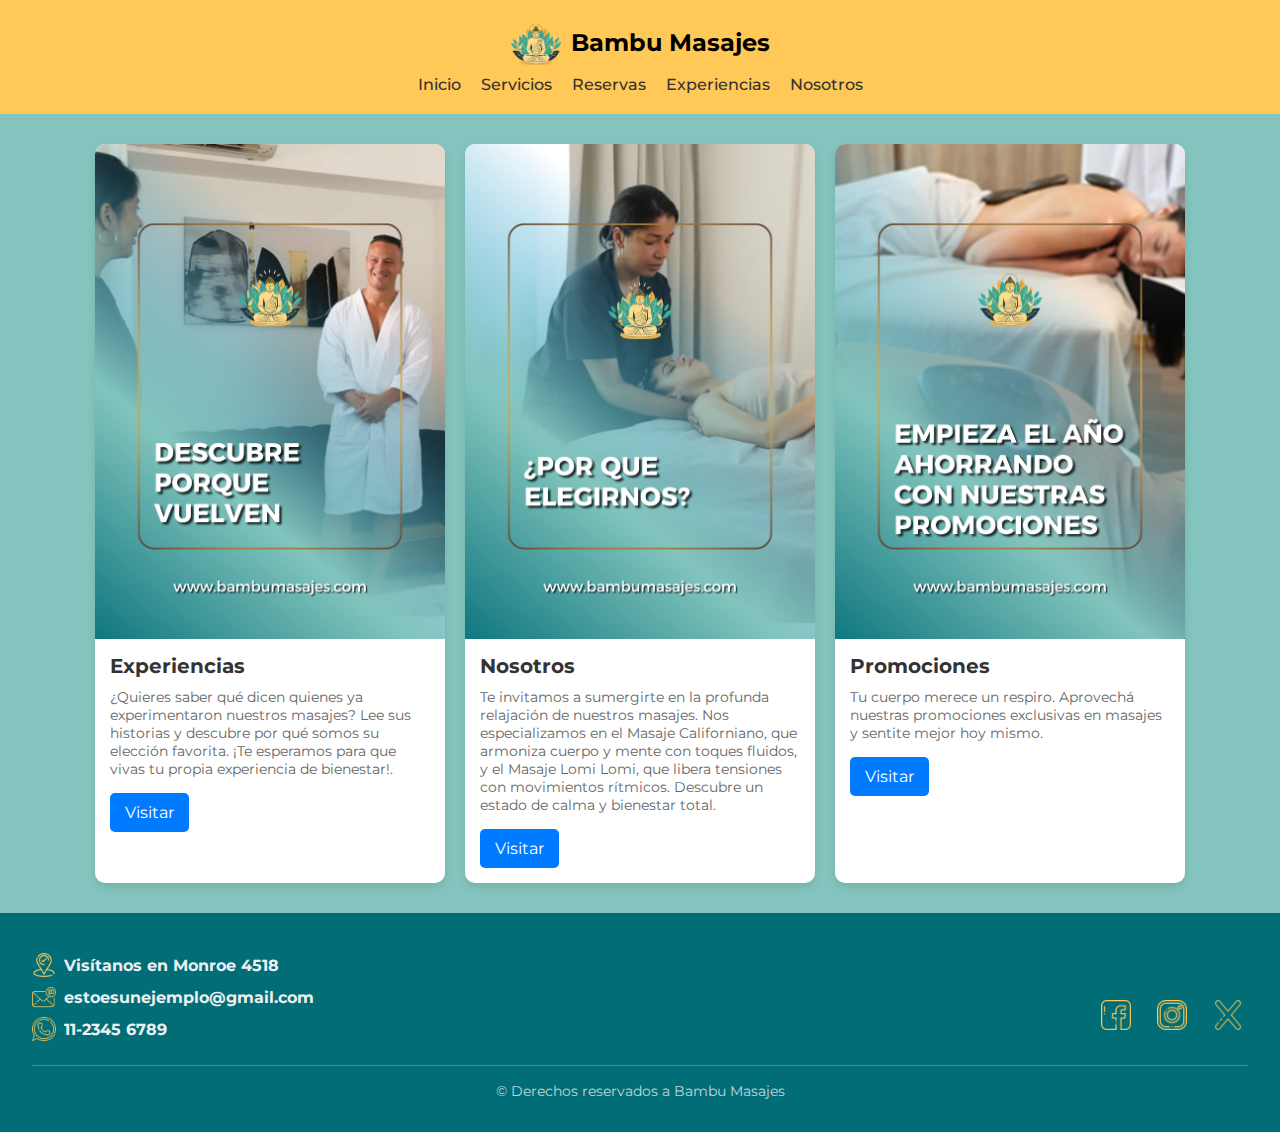
<file: index.html>
<!DOCTYPE html>
<html lang="es">
<head>
    <meta charset="UTF-8">
    <meta name="viewport" content="width=device-width, initial-scale=1.0">
    <title>Bambu Masajes - Inicio</title>
    <link rel="shortcut icon" href="./multimedia/icono-buda.jpg" type="image/x-icon">
    <link rel="stylesheet" href="./styles/styles.css">
    <link rel="preconnect" href="https://fonts.googleapis.com">
    <link rel="preconnect" href="https://fonts.gstatic.com" crossorigin>
    <link href="https://fonts.googleapis.com/css2?family=Montserrat:wght@680&display=swap" rel="stylesheet">

</head>
<body>
  <header>
    <nav class="navbar">
      <div class="branding">
        <img src="./multimedia/icono-buda.jpg" alt="Logo Bambu Masajes" class="logo">
        <h1 class="titulo">Bambu Masajes</h1>
      </div>
      <ul class="nav-list">
        <li><a href="./index.html">Inicio</a></li>
        <li><a href="./pages/servicios.html">Servicios</a></li>
        <li><a href="./pages/reservas.html">Reservas</a></li>
        <li><a href="./pages/experiencias.html">Experiencias</a></li>
        <li><a href="./pages/nosotros.html">Nosotros</a></li>
      </ul>
    </nav>
  </header>


  <div class="card-container">
    <div class="card">
      <img src="./multimedia/inicio-experiencias.png" alt="experiencia" class="card-img">
      <div class="card-content">
        <h2 class="card-title">Experiencias</h2>
        <p class="card-text">¿Quieres saber qué dicen quienes ya experimentaron nuestros masajes? Lee sus historias y descubre por qué somos su elección favorita. ¡Te esperamos para que vivas tu propia experiencia de bienestar!.</p>
        <a href="./pages/experiencias.html" class="card-button">Visitar</a>
      </div>
    </div>

    <div class="card">
      <img src="./multimedia/inicio-nosotros.png" alt="Nosotros" class="card-img">
      <div class="card-content">
        <h2 class="card-title">Nosotros</h2>
        <p class="card-text">Te invitamos a sumergirte en la profunda relajación de nuestros masajes. Nos especializamos en el Masaje Californiano, que armoniza cuerpo y mente con toques fluidos, y el Masaje Lomi Lomi, que libera tensiones con movimientos rítmicos. Descubre un estado de calma y bienestar total.</p>
        <a href="./pages/nosotros.html" class="card-button">Visitar</a>
      </div>
    </div>

    <div class="card">
      <img src="./multimedia/inicio-promociones.png" alt="Promociones" class="card-img">
      <div class="card-content">
        <h2 class="card-title">Promociones</h2>
        <p class="card-text">Tu cuerpo merece un respiro. Aprovechá nuestras promociones exclusivas en masajes y sentite mejor hoy mismo.</p>
        <a href="./pages/servicios.html" class="card-button">Visitar</a>
      </div>
    </div>
  </div>

  <footer class="pie">
    <div class="info-contacto">
        <div class="contacto-item">
          <img src="./multimedia/ubiicon.png" alt="ubicacion" class="icono">
          <h4>Visítanos en Monroe 4518</h4>
        </div>

      <div class="contacto-item">
        <img src="./multimedia/correoicon.png" alt="Correo" class="icono">
        <h4>estoesunejemplo@gmail.com</h4>
      </div>

     <div class="contacto-item">
        <img src="./multimedia/wspicon.png" alt="WhatsApp" class="icono">
        <h4>11-2345 6789</h4>
      </div>
    </div>

    <section class="enlaces">
      <a href="https://www.facebook.com/" target="_blank" rel="noopener noreferrer">
      <img src="./multimedia/facefooter.png" alt="Facebook" class="red-icon">
      </a>
      <a href="https://www.instagram.com/" target="_blank" rel="noopener noreferrer">
      <img src="./multimedia/igfooter.png" alt="Instagram" class="red-icon">
      </a>
      <a href="https://www.twitter.com/" target="_blank" rel="noopener noreferrer">
      <img src="./multimedia/xfooter.png" alt="X" class="red-icon">
      </a>
    </section>
    <div class="derechos">
      <p>© Derechos reservados a Bambu Masajes</p>
    </div>


  </footer>
</body>
</html>
</file>
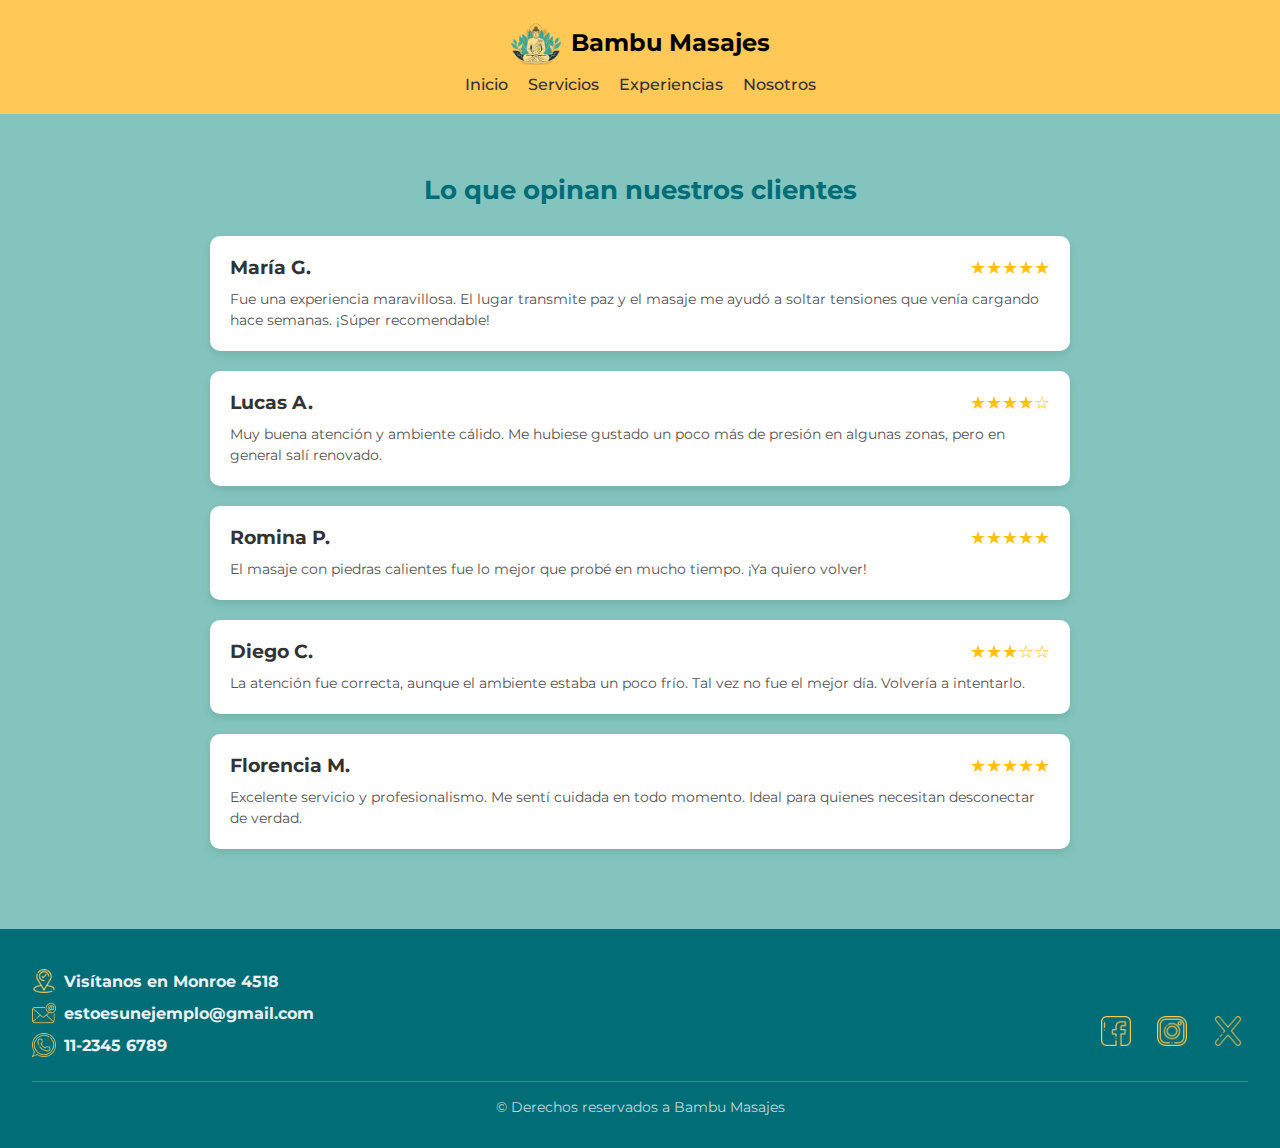
<file: pages/experiencias.html>
<!DOCTYPE html>
<html lang="es">
<head>
    <meta charset="UTF-8">
    <meta name="viewport" content="width=device-width, initial-scale=1.0">
    <title>Bambu Masajes - Servicios</title>
    <link rel="shortcut icon" href="../multimedia/icono-buda.jpg" type="image/x-icon">
    <link rel="stylesheet" href="../styles/styles.css">
    <link rel="preconnect" href="https://fonts.googleapis.com">
    <link rel="preconnect" href="https://fonts.gstatic.com" crossorigin>
    <link href="https://fonts.googleapis.com/css2?family=Montserrat:wght@680&display=swap" rel="stylesheet">

</head>
<body>
    <header>
        <nav class="navbar">
            <div class="branding">
                <img src="../multimedia/icono-buda.jpg" alt="Logo Bambu Masajes" class="logo">
                <h1 class="titulo">Bambu Masajes</h1>
            </div>
                <ul class="nav-list">
                    <li><a href="../index.html">Inicio</a></li>
                    <li><a href="../pages/servicios.html">Servicios</a></li>
                    <li><a href="../pages/experiencias.html">Experiencias</a></li>
                    <li><a href="../pages/nosotros.html">Nosotros</a></li>
                </ul>
        </nav>
    </header>
    <main class="experiencias-container">
        <h2 class="experiencias-titulo">Lo que opinan nuestros clientes</h2>

        <div class="reseña">
             <div class="reseña-header">
                <h3>María G.</h3>
                <div class="estrellas">★★★★★</div>
            </div>
                <p class="texto-reseña">
                  Fue una experiencia maravillosa. El lugar transmite paz y el masaje me ayudó a soltar tensiones que venía cargando hace semanas. ¡Súper recomendable!
                </p>
        </div>

        <div class="reseña">
            <div class="reseña-header">
                <h3>Lucas A.</h3>
                <div class="estrellas">★★★★☆</div>
            </div>
            <p class="texto-reseña">
              Muy buena atención y ambiente cálido. Me hubiese gustado un poco más de presión en algunas zonas, pero en general salí renovado.
            </p>
        </div>

        <div class="reseña">
            <div class="reseña-header">
                  <h3>Romina P.</h3>
                  <div class="estrellas">★★★★★</div>
            </div>
                <p class="texto-reseña">
                El masaje con piedras calientes fue lo mejor que probé en mucho tiempo. ¡Ya quiero volver!
                </p>
        </div>

        <div class="reseña">
            <div class="reseña-header">
                <h3>Diego C.</h3>
                <div class="estrellas">★★★☆☆</div>
            </div>
            <p class="texto-reseña">
            La atención fue correcta, aunque el ambiente estaba un poco frío. Tal vez no fue el mejor día. Volvería a intentarlo.
            </p>
        </div>

        <div class="reseña">
            <div class="reseña-header">
                <h3>Florencia M.</h3>
                <div class="estrellas">★★★★★</div>
            </div>
            <p class="texto-reseña">
            Excelente servicio y profesionalismo. Me sentí cuidada en todo momento. Ideal para quienes necesitan desconectar de verdad.
            </p>
        </div>
    </main>

    <footer class="pie">
        <div class="info-contacto">
            <div class="contacto-item">
             <img src="../multimedia/ubiicon.png" alt="ubicacion" class="icono">
             <h4>Visítanos en Monroe 4518</h4>
            </div>

            <div class="contacto-item">
                <img src="../multimedia/correoicon.png" alt="Correo" class="icono">
                <h4>estoesunejemplo@gmail.com</h4>
            </div>

            <div class="contacto-item">
                <img src="../multimedia/wspicon.png" alt="WhatsApp" class="icono">
                <h4>11-2345 6789</h4>
            </div>
         </div>

        <section class="enlaces">
          <a href="https://www.facebook.com/" target="_blank" rel="noopener noreferrer">
          <img src="../multimedia/facefooter.png" alt="Facebook" class="red-icon">
          </a>
          <a href="https://www.instagram.com/" target="_blank" rel="noopener noreferrer">
          <img src="../multimedia/igfooter.png" alt="Instagram" class="red-icon">
          </a>
          <a href="https://www.twitter.com/" target="_blank" rel="noopener noreferrer">
         <img src="../multimedia/xfooter.png" alt="X" class="red-icon">
          </a>
        </section>
        <div class="derechos">
          <p>© Derechos reservados a Bambu Masajes</p>
        </div>

    </footer>   
</body>
</html>
</file>
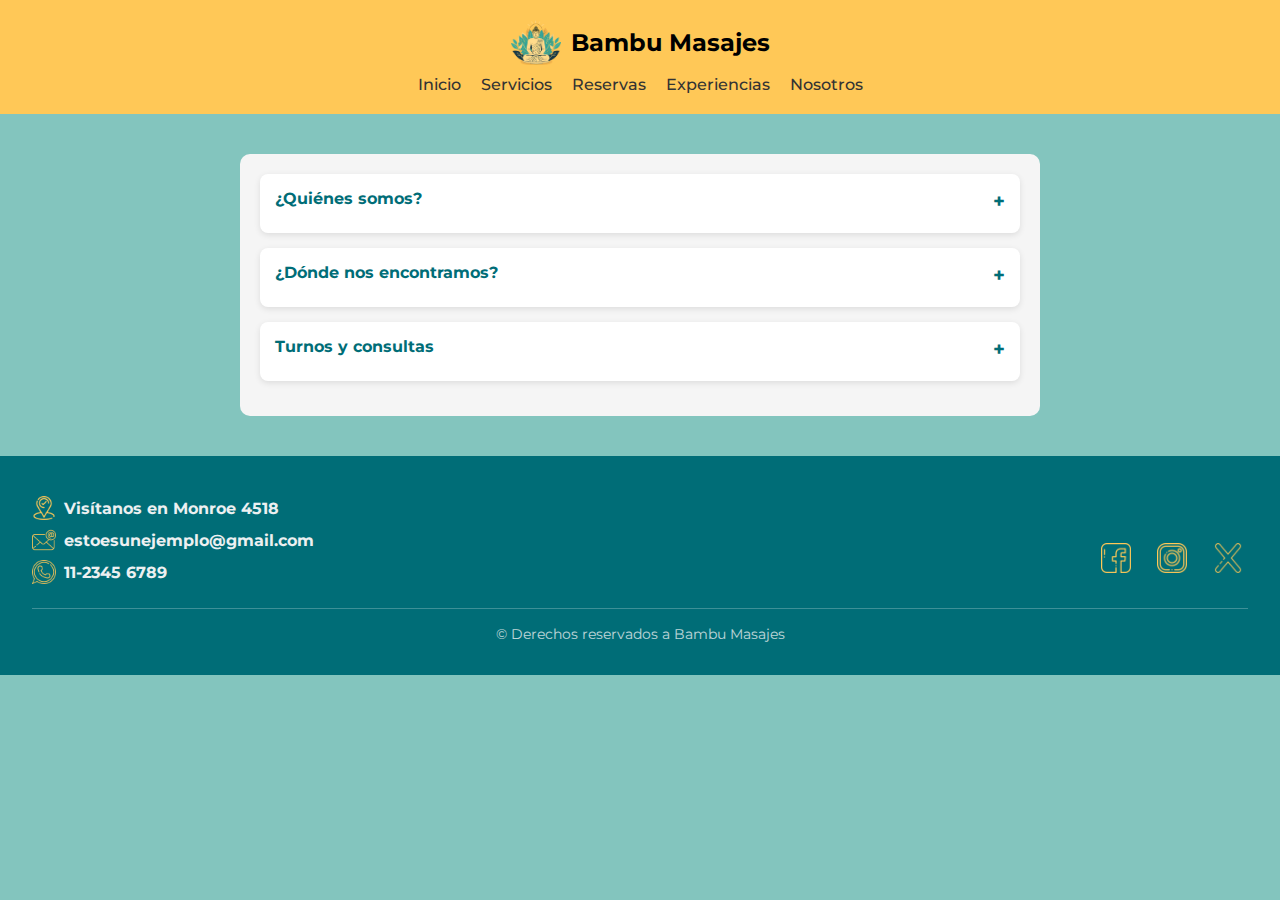
<file: pages/nosotros.html>
<!DOCTYPE html>
<html lang="es">
<head>
    <meta charset="UTF-8">
    <meta name="viewport" content="width=device-width, initial-scale=1.0">
    <title>Bambu Masajes - Servicios</title>
    <link rel="shortcut icon" href="../multimedia/icono-buda.jpg" type="image/x-icon">
    <link rel="stylesheet" href="../styles/styles.css">
    <link rel="preconnect" href="https://fonts.googleapis.com">
    <link rel="preconnect" href="https://fonts.gstatic.com" crossorigin>
    <link href="https://fonts.googleapis.com/css2?family=Montserrat:wght@680&display=swap" rel="stylesheet">

</head>
<body>
    <header>
        <nav class="navbar">
            <div class="branding">
                <img src="../multimedia/icono-buda.jpg" alt="Logo Bambu Masajes" class="logo">
                <h1 class="titulo">Bambu Masajes</h1>
            </div>
                <ul class="nav-list">
                    <li><a href="../index.html">Inicio</a></li>
                    <li><a href="../pages/servicios.html">Servicios</a></li>
                    <li><a href="../pages/reservas.html">Reservas</a></li>
                    <li><a href="../pages/experiencias.html">Experiencias</a></li>
                    <li><a href="../pages/nosotros.html">Nosotros</a></li>
                </ul>
        </nav>
    </header>
    <main class="nosotros-container">

  <details class="acordeon">
    <summary>¿Quiénes somos?</summary>
    <p>
      En Bambu Masajes creemos en el poder del contacto consciente y terapéutico. Nos especializamos en técnicas de relajación profunda como el masaje californiano y el masaje Lomi Lomi, diseñadas para equilibrar cuerpo, mente y emociones. Nuestro equipo está conformado por profesionales apasionados por el bienestar, la armonía y la salud integral.
    </p>
  </details>

  <details class="acordeon">
    <summary>¿Dónde nos encontramos?</summary>
    <p>
      Nuestro espacio está ubicado en Monroe 4518, un entorno cálido y tranquilo pensado para que disfrutes de tu experiencia de masaje con total confort.
    </p>
    <div class="mapa-nosotros">
      <iframe
        src="https://www.google.com/maps/embed?pb=!1m18!1m12!1m3!1d3285.3185376136985!2d-58.48264112447804!3d-34.57080575576037!2m3!1f0!2f0!3f0!3m2!1i1024!2i768!4f13.1!3m3!1m2!1s0x95bcb663ff78e4db%3A0xb51f51278dc78c3e!2sMonroe%204518%2C%20C1431CAB%20Cdad.%20Aut%C3%B3noma%20de%20Buenos%20Aires!5e0!3m2!1ses!2sar!4v1751465588493!5m2!1ses!2sar"
        width="100%" height="300" style="border:0;" allowfullscreen="" loading="lazy">
      </iframe>
    </div>
  </details>

  <details class="acordeon">
    <summary>Turnos y consultas</summary>
    <p>
      Podés escribirnos o llamarnos al <strong>11-1234-5678</strong> para coordinar tu turno, consultar disponibilidad o resolver cualquier duda. ¡Será un placer atenderte!
    </p>
  </details>

</main>



    <footer class="pie">
        <div class="info-contacto">
            <div class="contacto-item">
             <img src="../multimedia/ubiicon.png" alt="ubicacion" class="icono">
             <h4>Visítanos en Monroe 4518</h4>
            </div>

            <div class="contacto-item">
                <img src="../multimedia/correoicon.png" alt="Correo" class="icono">
                <h4>estoesunejemplo@gmail.com</h4>
            </div>

            <div class="contacto-item">
                <img src="../multimedia/wspicon.png" alt="WhatsApp" class="icono">
                <h4>11-2345 6789</h4>
            </div>
         </div>

        <section class="enlaces">
          <a href="https://www.facebook.com/" target="_blank" rel="noopener noreferrer">
          <img src="../multimedia/facefooter.png" alt="Facebook" class="red-icon">
          </a>
          <a href="https://www.instagram.com/" target="_blank" rel="noopener noreferrer">
          <img src="../multimedia/igfooter.png" alt="Instagram" class="red-icon">
          </a>
          <a href="https://www.twitter.com/" target="_blank" rel="noopener noreferrer">
         <img src="../multimedia/xfooter.png" alt="X" class="red-icon">
          </a>
        </section>
        <div class="derechos">
          <p>© Derechos reservados a Bambu Masajes</p>
        </div>

    </footer>   
</body>
</html>
</file>
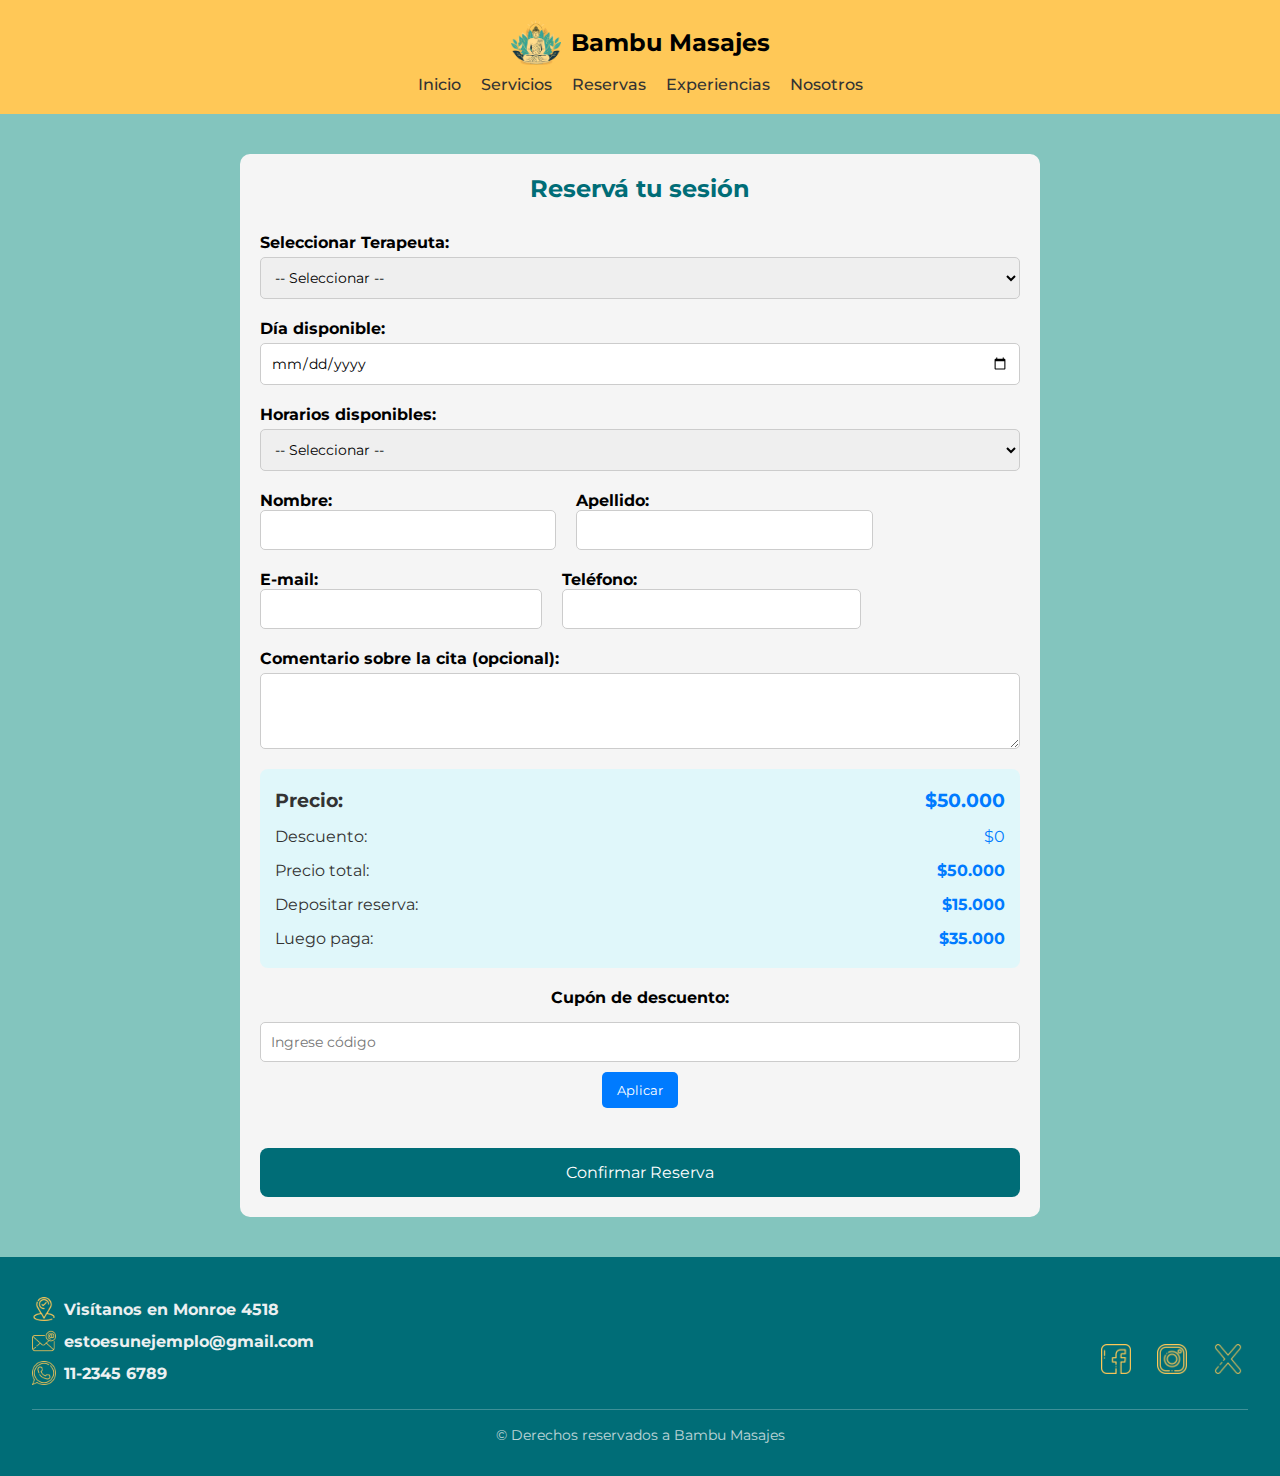
<file: pages/reservas.html>
<!DOCTYPE html>
<html lang="es">
<head>
    <meta charset="UTF-8">
    <meta name="viewport" content="width=device-width, initial-scale=1.0">
    <title>Bambu Masajes - Servicios</title>
    <link rel="shortcut icon" href="../multimedia/icono-buda.jpg" type="image/x-icon">
    <link rel="stylesheet" href="../styles/styles.css">
    <link rel="preconnect" href="https://fonts.googleapis.com">
    <link rel="preconnect" href="https://fonts.gstatic.com" crossorigin>
    <link href="https://fonts.googleapis.com/css2?family=Montserrat:wght@680&display=swap" rel="stylesheet">

</head>
<body>
    <header>
        <nav class="navbar">
            <div class="branding">
                <img src="../multimedia/icono-buda.jpg" alt="Logo Bambu Masajes" class="logo">
                <h1 class="titulo">Bambu Masajes</h1>
            </div>
                <ul class="nav-list">
                    <li><a href="../index.html">Inicio</a></li>
                    <li><a href="../pages/servicios.html">Servicios</a></li>
                    <li><a href="../pages/reservas.html">Reservas</a></li>
                    <li><a href="../pages/experiencias.html">Experiencias</a></li>
                    <li><a href="../pages/nosotros.html">Nosotros</a></li>
                </ul>
        </nav>
    </header>
    <main class="reserva-container">
        <h2 class="reserva-titulo">Reservá tu sesión</h2>

        <form class="form-reserva">
            <div class="form-group">
                <label for="terapeuta">Seleccionar Terapeuta:</label>
                <select id="terapeuta" name="terapeuta">
                    <option value="">-- Seleccionar --</option>
                    <option value="terapeuta1">Yenny</option>
                    <option value="terapeuta2">Franco</option>
                </select>
            </div>

            <div class="form-group">
              <label for="fecha">Día disponible:</label>
              <input type="date" id="fecha" name="fecha">
            </div>

            <div class="form-group">
                <label for="horario">Horarios disponibles:</label>
                <select id="horario" name="horario">
                    <option value="">-- Seleccionar --</option>
                     <option>12:00</option>
                    <option>13:00</option>
                    <option>14:00</option>
                    <option>15:00</option>
                </select>
            </div>

            <div class="form-group doble">
                <div>
                    <label for="nombre">Nombre:</label>
                    <input type="text" id="nombre" name="nombre" required>
                </div>
                <div>
                   <label for="apellido">Apellido:</label>
                   <input type="text" id="apellido" name="apellido" required>
                </div>
            </div>

            <div class="form-group doble">
                <div>
                    <label for="email">E-mail:</label>
                    <input type="email" id="email" name="email" required>
                </div>
                <div>
                    <label for="telefono">Teléfono:</label>
                    <input type="tel" id="telefono" name="telefono" required>
                </div>
            </div>

            <div class="form-group">
              <label for="comentario">Comentario sobre la cita (opcional):</label>
              <textarea id="comentario" name="comentario" rows="3"></textarea>
            </div>

            <div class="form-precio">
                <h3>Precio: <span>$50.000</span></h3>
                <p>Descuento: <span>$0</span></p>
               <p>Precio total: <strong>$50.000</strong></p>
                <p>Depositar reserva: <strong>$15.000</strong></p>
                <p>Luego paga: <strong>$35.000</strong></p>
            </div>

            <div class="form-group cupon">
              <label for="cupon">Cupón de descuento:</label>
              <input type="text" id="cupon" name="cupon" placeholder="Ingrese código">
             <button type="button">Aplicar</button>
            </div>

            <button type="submit" class="btn-reservar">Confirmar Reserva</button>
        </form>
    </main>

    <footer class="pie">
        <div class="info-contacto">
            <div class="contacto-item">
             <img src="../multimedia/ubiicon.png" alt="ubicacion" class="icono">
             <h4>Visítanos en Monroe 4518</h4>
            </div>

            <div class="contacto-item">
                <img src="../multimedia/correoicon.png" alt="Correo" class="icono">
                <h4>estoesunejemplo@gmail.com</h4>
            </div>

            <div class="contacto-item">
                <img src="../multimedia/wspicon.png" alt="WhatsApp" class="icono">
                <h4>11-2345 6789</h4>
            </div>
         </div>

        <section class="enlaces">
          <a href="https://www.facebook.com/" target="_blank" rel="noopener noreferrer">
          <img src="../multimedia/facefooter.png" alt="Facebook" class="red-icon">
          </a>
          <a href="https://www.instagram.com/" target="_blank" rel="noopener noreferrer">
          <img src="../multimedia/igfooter.png" alt="Instagram" class="red-icon">
          </a>
          <a href="https://www.twitter.com/" target="_blank" rel="noopener noreferrer">
         <img src="../multimedia/xfooter.png" alt="X" class="red-icon">
          </a>
        </section>
        <div class="derechos">
          <p>© Derechos reservados a Bambu Masajes</p>
        </div>

    </footer>   
</body>
</html>
</file>
<file: styles/styles.css>
* {
  margin: 0;
  padding: 0;
  box-sizing: border-box;
  font-family: "Montserrat",sans-serif;

}

body{
  background-color: #83c5be;
}

header {
  background-color: #ffc857;
  padding: 10px 20px;
  font-family: "Montserrat",sans-serif;
}

.navbar {
  display: flex;
  flex-direction: column;
  align-items: center;
  text-align: center;
  gap: 10px;
  padding: 10px 20px;
}

.branding {
  display: flex;
  align-items: center;
  justify-content: center;
  gap: 10px;
  flex-wrap: wrap;
}

.logo {
  width: 50px;
  height: auto;
}

.titulo {
  font-size: 24px;
  font-weight: bold;
}

.nav-list {
  list-style: none;
  display: flex;
  flex-wrap: wrap;
  gap: 20px;
  justify-content: center;
}

.nav-list li a {
  text-decoration: none;
  color: #333;
  font-family: "Montserrat", sans-serif;
  font-weight: 500;
  transition: color 0.3s;
}

.nav-list li a:hover {
  color: #006d77;
}

.inicio_img{
    height: 350px;
    border-radius: 10px;
    margin-left: 25px;
}
.card-container {
    padding-top: 30px;
    padding-bottom: 30px;
    background-color: #83c5be;
    display: flex;
    justify-content: center;
    gap: 20px;
    flex-wrap: wrap; 
}

.card {
  background-color: #fff;
  border-radius: 10px;
  width: 350px;
  box-shadow: 0 4px 8px rgba(0,0,0,0.1);
  overflow: hidden;
  transition: transform 0.3s ease;
}

.card:hover {
  transform: translateY(-5px);
}

.card-img {
  width: 100%;
  height: auto;
  display: block;
}

.card-content {
  padding: 15px;
}

.card-title {
  font-size: 20px;
  margin-bottom: 10px;
  color: #333;
}

.card-text {
  font-size: 14px;
  color: #666;
  margin-bottom: 15px;
}

.card-button {
  display: inline-block;
  padding: 10px 15px;
  background-color: #007bff;
  color: white;
  text-decoration: none;
  border-radius: 5px;
  transition: background-color 0.3s;
}

.card-button:hover {
  background-color: #0056b3;
}

.pie {
  background-color: #006d77;
  color: #ecf0f1;
  padding: 2rem;
  display: flex;
  justify-content: space-between;
  align-items: flex-start;
  flex-wrap: wrap;
  gap: 1.5rem;
}

.info-contacto {
    flex: 1;
    min-width: 250px;
}

.info-contacto h5 {
    margin: 0.5rem 0;
    text-align: left;
}

.contacto-item {
    display: flex;
    align-items: center;
    gap: 0.5rem;
    margin-top: 0.5rem;
}

.icono {
    width: 24px;
    height: 24px;
}

.enlaces {
    display: flex;
    gap: 1rem;
    align-items: center;
    justify-content: flex-end;
    padding-top: 50px;
    flex: 1;
    min-width: 200px;
    text-align: right;
}

.enlaces a {
    display: inline-block;
    transition: transform 0.3s ease, background-color 0.3s ease;
    border-radius: 50%;
    padding: 5px;
}

.red-icon {
    width: 30px;
    height: 30px;
    display: block;
}

.enlaces a:hover {
    transform: scale(1.2);
    background-color: #ecf0f1;
    cursor: pointer;
}

.derechos {
    width: 100%;
    text-align: center;
    padding-top: 1rem;
    border-top: 1px solid rgba(255, 255, 255, 0.3);
    font-size: 0.9rem;
    color: #ecf0f1;
    opacity: 0.8;
}

/*Servicios*/

.servicios-container {
  padding: 40px 20px;
  background-color: #83c5be;
  display: flex;
  flex-direction: column;
  gap: 30px;
  max-width: 1200px;
  margin: 0 auto;
}

.servicio {
  display: flex;
  align-items: center;
  gap: 20px;
  background-color: #fff;
  border-radius: 10px;
  padding: 20px;
  box-shadow: 0 4px 8px rgba(0,0,0,0.1);
  flex-wrap: wrap;
}

.servicio-img {
  width: 200px;
  border-radius: 10px;
  object-fit: cover;
}

.servicio-info {
  flex: 1;
}

.servicio-info h2 {
  font-size: 20px;
  margin-bottom: 10px;
  color: #006d77;
}

.servicio-info p {
  font-size: 14px;
  margin-bottom: 15px;
  color: #333;
}

.precio {
  font-weight: bold;
  color: #007bff;
  margin-bottom: 10px;
}

.descripcion {
  list-style-type: disc;
  margin-left: 20px;
  margin-bottom: 15px;
  color: #333;
  font-size: 14px;
}

.btn-reservar {
  display: inline-block;
  padding: 10px 20px;
  background-color: #007bff;
  color: white;
  text-decoration: none;
  border-radius: 5px;
  transition: background-color 0.3s;
}

.btn-reservar:hover {
  background-color: #0056b3;
}

/*Reservas*/
.reserva-container {
  max-width: 800px;
  margin: 40px auto;
  padding: 20px;
  background-color: #f5f5f5;
  border-radius: 10px;
}

.reserva-titulo {
  text-align: center;
  margin-bottom: 30px;
  color: #006d77;
}

.form-reserva {
  display: flex;
  flex-direction: column;
  gap: 20px;
}

.form-group {
  display: flex;
  flex-direction: column;
}

.form-group.doble {
  flex-direction: row;
  gap: 20px;
}

.form-group label {
  margin-bottom: 5px;
  font-weight: bold;
}

.form-group input,
.form-group select,
.form-group textarea {
  padding: 10px;
  border-radius: 5px;
  border: 1px solid #ccc;
  font-size: 14px;
  width: 100%;
}

.form-precio {
  background-color: #e0f7fa;
  padding: 15px;
  border-radius: 8px;
  color: #333;
  display: flex;
  flex-direction: column;
  gap: 5px;
  word-break: break-word; 
}

.form-precio h3,
.form-precio p {
  margin: 5px 0;
  display: flex;
  justify-content: space-between;
  flex-wrap: wrap; 
}

.form-precio span,
.form-precio strong {
  color: #007bff;
  margin-left: 10px;
}


.form-group.cupon {
  display: flex;
  flex-wrap: wrap;
  gap: 10px;
  align-items: center;
}

.form-group.cupon input {
  flex: 1;
}

.form-group.cupon button {
  padding: 10px 15px;
  background-color: #007bff;
  color: #fff;
  border: none;
  border-radius: 5px;
  cursor: pointer;
}

.btn-reservar {
  margin-top: 20px;
  padding: 15px;
  background-color: #006d77;
  color: #fff;
  border: none;
  font-size: 16px;
  border-radius: 8px;
  cursor: pointer;
  transition: background-color 0.3s ease;
}

.btn-reservar:hover {
  background-color: #004f56;
}

/*experiencias*/
.experiencias-container {
  max-width: 900px;
  margin: 40px auto;
  padding: 20px;
  text-align: center;
}

.experiencias-titulo {
  color: #006d77;
  font-size: 26px;
  margin-bottom: 30px;
}

.reseña {
  background-color: #ffffff;
  border-radius: 10px;
  padding: 20px;
  margin-bottom: 20px;
  box-shadow: 0 4px 8px rgba(0,0,0,0.1);
  text-align: left;
}

.reseña-header {
  display: flex;
  justify-content: space-between;
  align-items: center;
  margin-bottom: 10px;
}

.reseña-header h3 {
  margin: 0;
  color: #333;
}

.estrellas {
  color: #ffc107; 
  font-size: 18px;
}

.texto-reseña {
  color: #555;
  font-size: 14px;
  line-height: 1.5;
}

/*Nosotros*/
.nosotros-container {
  max-width: 800px;
  margin: 40px auto;
  padding: 20px;
  background-color: #f5f5f5;
  border-radius: 10px;
}

.acordeon {
  margin-bottom: 15px;
  background-color: #fff;
  border-radius: 8px;
  padding: 0 15px 10px;
  box-shadow: 0 2px 6px rgba(0,0,0,0.1);
  overflow: hidden;
}

.acordeon summary {
  padding: 15px 0;
  cursor: pointer;
  font-weight: bold;
  color: #006d77;
  font-size: 16px;
  list-style: none;
  position: relative;
}

.acordeon summary::-webkit-details-marker {
  display: none; 
}

.acordeon summary::after {
  content: "+";
  position: absolute;
  right: 0;
  font-size: 20px;
  transition: transform 0.2s ease;
}

.acordeon[open] summary::after {
  content: "−";
}

.acordeon p {
  margin-top: 10px;
  color: #333;
  font-size: 15px;
  line-height: 1.5;
}

.mapa-nosotros {
  margin-top: 10px;
  border-radius: 8px;
  overflow: hidden;
}



/*  Responsive - tablets */
@media (max-width: 1024px) {
  .logo {
    margin-left: 20px;
  }

  .titulo {
    margin-left: 10px;
    font-size: 22px;
  }

  .nav-list {
    position: static;
    transform: none;
    justify-content: center;
    flex-wrap: wrap;
    gap: 15px;
    margin-top: 10px;
  }

  .navbar {
    flex-direction: column;
    align-items: center;
  }

  .card-container {
    padding: 20px;
    flex-direction: column;
    align-items: center;
  }

  .enlaces {
    justify-content: center;
    padding-top: 30px;
  }
}

/* Responsive - celulares */
@media (max-width: 600px) {
  .logo {
    width: 40px;
    margin-left: 0;
  }

  .branding {
    justify-content: center;
    text-align: center;
    flex-direction: column;
  }

  .titulo {
    font-size: 20px;
    margin-left: 0;
    text-align: center;
  }

  .navbar {
    flex-direction: column;
    align-items: center;
    text-align: center;
  }

  .nav-list {
    flex-direction: column;
    align-items: center;
    gap: 10px;
    margin-top: 10px;
  }

  .card {
    width: 90%;
  }

  .pie {
    flex-direction: column;
    align-items: center;
    text-align: center;
  }

  .info-contacto, .enlaces {
    justify-content: center;
    text-align: center;
  }

  .contacto-item {
    justify-content: center;
  }

  .enlaces {
    flex-wrap: wrap;
    padding-top: 20px;
  }

  .derechos {
    font-size: 0.8rem;
    padding-top: 1rem;
  }
  
  .form-group.doble {
    flex-direction: column;
  }

  .form-group.cupon {
    flex-direction: column;
    align-items: flex-start;
  }

}
</file>
